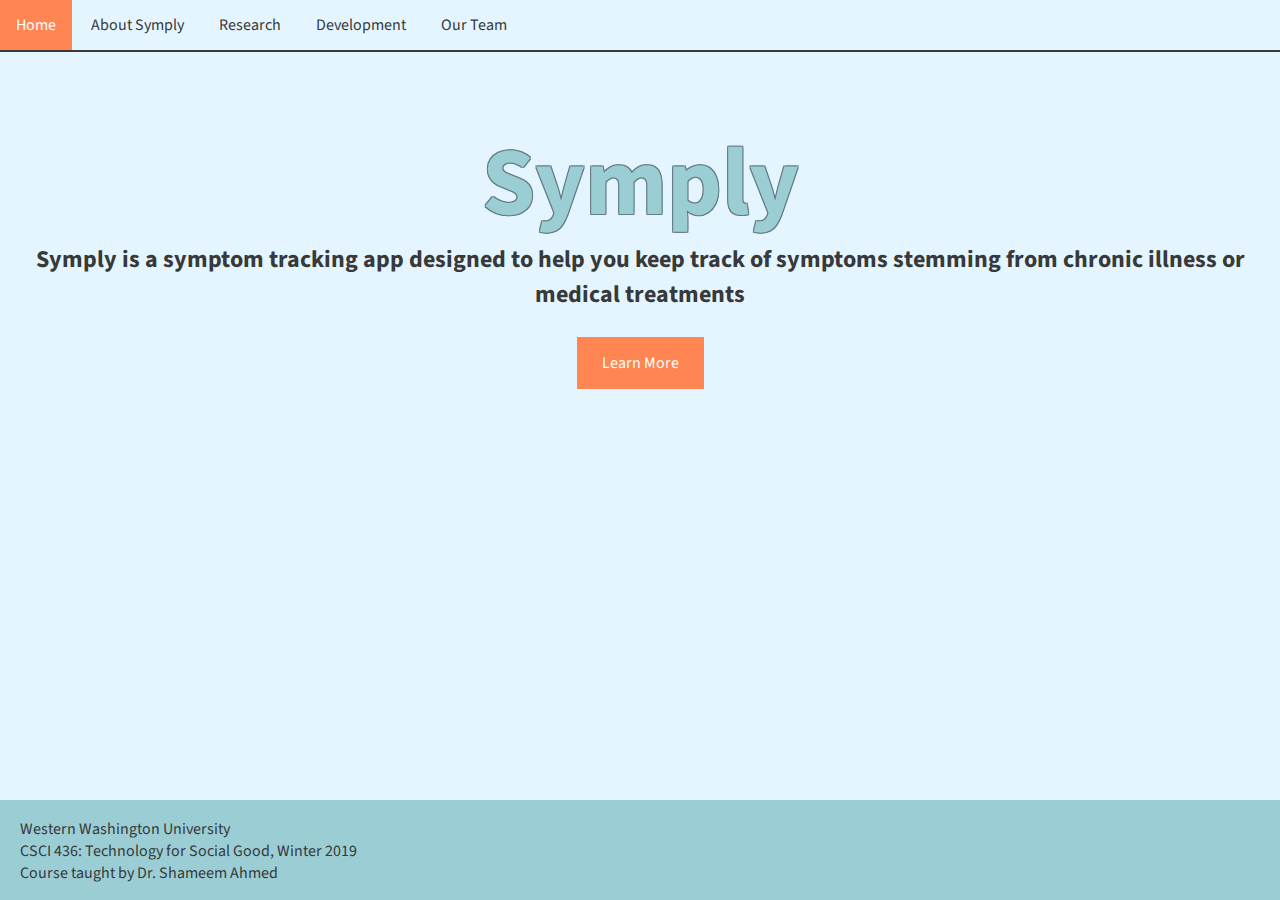
<file: index.html>
<!DOCTYPE html>
<html lang="en">
<head>
    <meta charset="UTF-8">
    <meta name="viewport" content="width=device-width, initial-scale=1.0">
    <meta http-equiv="X-UA-Compatible" content="ie=edge">
    <link rel="stylesheet" href="styles.css">
    <link href="https://fonts.googleapis.com/css?family=Source+Sans+Pro&display=swap" rel="stylesheet">
    <title>Symply</title>
</head>

<body>
    <nav class="nav_wrapper">
        <ul style="list-style-type: none;">
            <li class="active"><a href="#" style="color:white;">Home</a></li>
            <li><a href="aboutSymply.html">About Symply</a></li>
            <li><a href="research.html">Research</a></li>
            <li><a href="development.html">Development</a></li>
            <li><a href="about.html">Our Team</a></li>
        </ul>
    </nav>
  
    <div class="home-wrapper">
        <div class="title"><h1>Symply</h1></div>
        <div class="description"><h2>Symply is a symptom tracking app designed to help 
            you keep track of symptoms stemming from chronic illness or medical treatments</h2>
        </div>
        <a href="aboutSymply.html"><span class="learn-more">Learn More</span></a>
    </div>
    <footer class="home-footer">
        <div class="footer-content">
            <p>Western Washington University<br>
                CSCI 436: Technology for Social Good, Winter 2019<br>
                Course taught by Dr. Shameem Ahmed</p>
        </div>
    </footer>
</body>


</html>
</file>
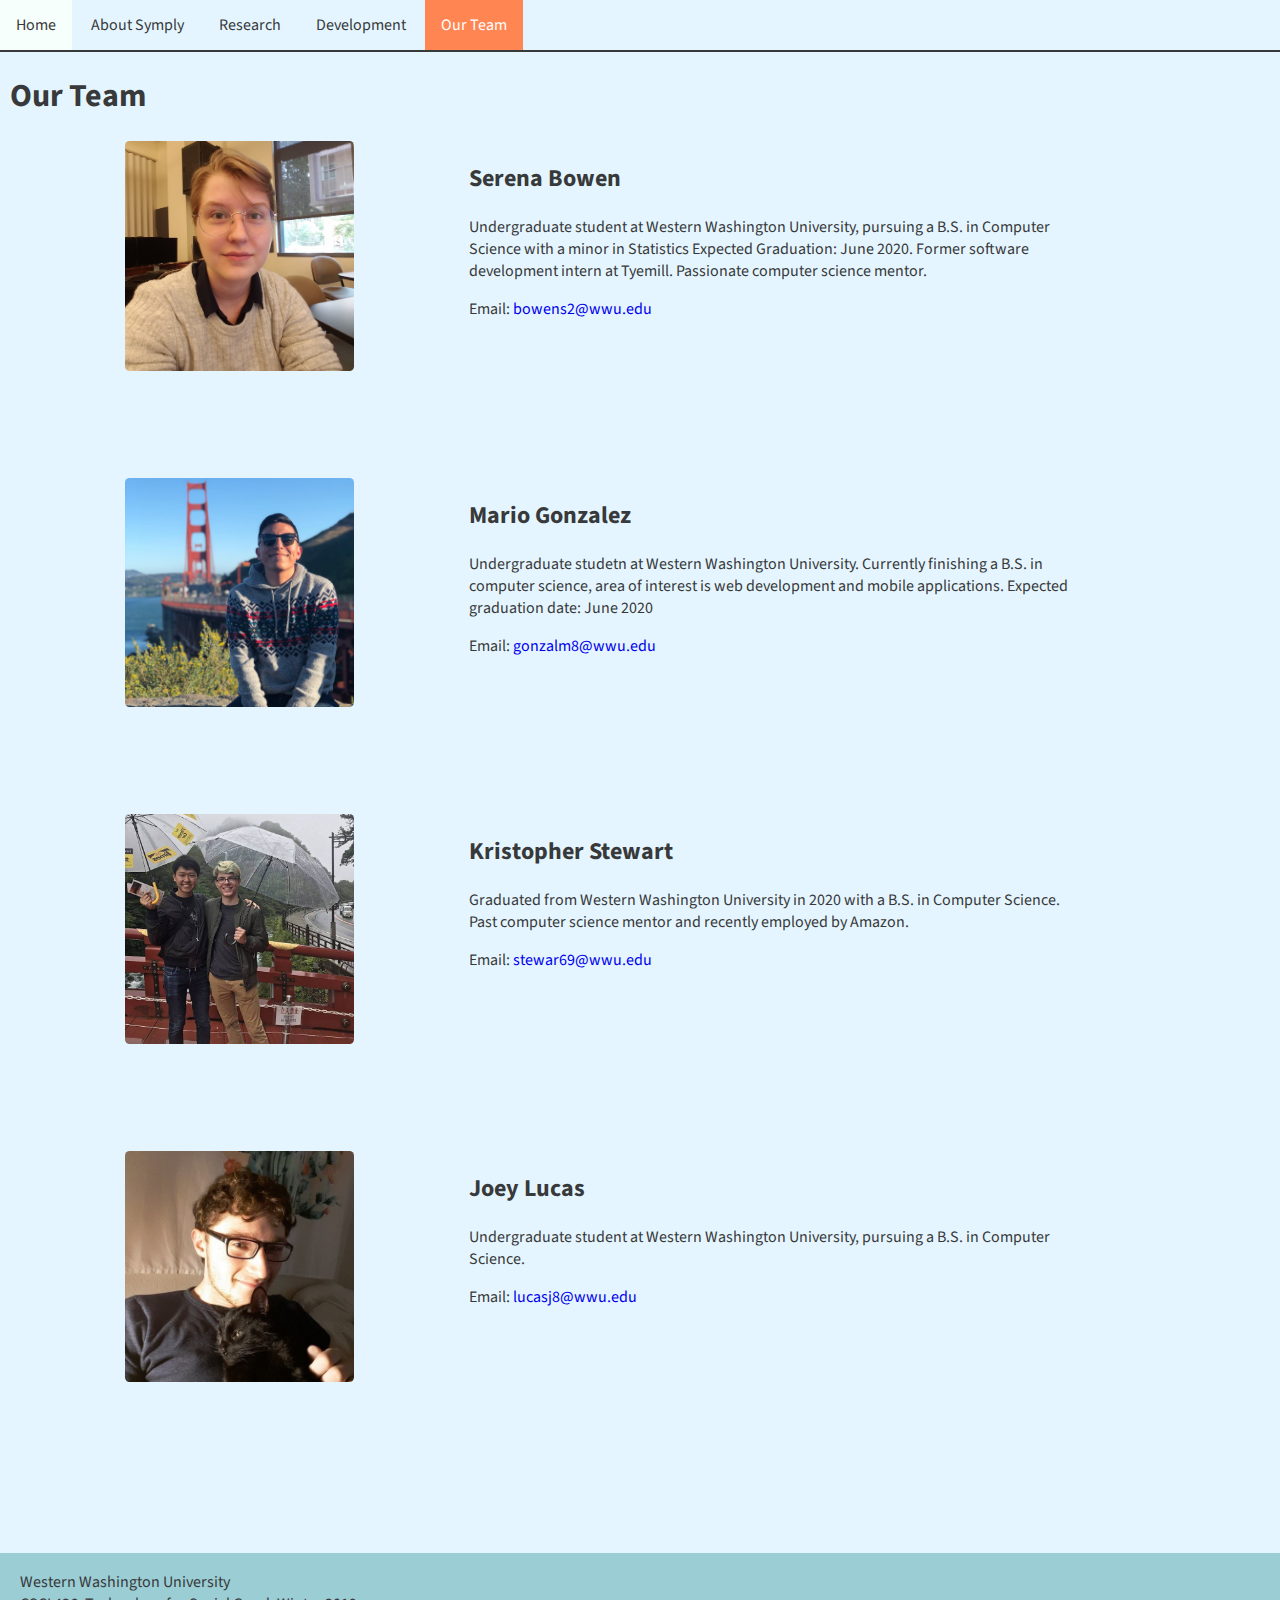
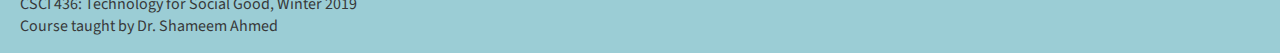
<file: about.html>
<!DOCTYPE html>
<html lang="en">
<head>
    <meta charset="UTF-8">
    <meta name="viewport" content="width=device-width, initial-scale=1.0">
    <meta http-equiv="X-UA-Compatible" content="ie=edge">
    <link rel="stylesheet" href="styles.css">
    <link href="https://fonts.googleapis.com/css?family=Source+Sans+Pro&display=swap" rel="stylesheet">
    <title>About</title>
</head>
<body>
    <nav class="nav_wrapper">
        <ul style="list-style-type: none;">
            <li><a href="index.html">Home</a></li>
            <li><a href="aboutSymply.html">About Symply</a></li>
            <li><a href="research.html">Research</a></li>
            <li><a href="development.html">Development</a></li>
            <li class="active"><a href="about.html" style="color:white;">Our Team</a></li>
        </ul>
    </nav>
    <div class="wrapper">
        <h1>Our Team</h1>
        <div class="team">
            <div class="team-memb">
                <div class="image">
                    <img src="./imgs/serena.jpg" alt="Serena Bowen">
                </div>
                <div class="memb-title">
                    <h2>Serena Bowen</h2>
                    <p>Undergraduate student at Western Washington University, pursuing a B.S. in Computer Science with a minor in Statistics
                    Expected Graduation: June 2020. Former software development intern at Tyemill. Passionate computer science mentor.</p>
                    <p>Email: <a href="mailto:bowens2@wwu.edu">bowens2@wwu.edu</a></p>
                </div>
            </div>
            <div class="team-memb">
                <div class="image">
                    <img src="./imgs/mario.jpg" alt="Mario Gonzalez">
                </div>
                <div class="memb-title">
                    <h2>Mario Gonzalez</h2> 
                    <p>Undergraduate studetn at Western Washington University. Currently finishing a B.S. in computer science, area of interest
                        is web development and mobile applications. Expected graduation date: June 2020
                    </p>
                    <p>Email: <a href="mailto:gonzalm8@wwu.edu">gonzalm8@wwu.edu</a></p>    
                </div>
            </div>
            <div class="team-memb">
                <div class="image">
                    <img src="./imgs/kris.jpg" alt="Kristopher Stewart">
                </div>
                <div class="memb-title">
                    <h2>Kristopher Stewart</h2>
                    Graduated from Western Washington University in 2020 with a B.S. in Computer Science. Past computer science mentor 
                    and recently employed by Amazon.
                    <p>Email: <a href="mailto:stewar69@wwu.edu">stewar69@wwu.edu</a></p>
                </div>
            </div>
            <div class="team-memb">
                <div class="image">
                    <img src="./imgs/joey.jpg" alt="Joey Lucas">
                </div>
                <div class="memb-title">
                    <h2>Joey Lucas</h2>
                    Undergraduate student at Western Washington University, pursuing a B.S. in Computer Science. 
                    <p>Email: <a href="mailto:lucasj8@wwu.edu">lucasj8@wwu.edu</a></p>
                </div>
            </div>
        </div>
    </div>
    <footer class="footer">
        <div class="footer-content">
            <p>Western Washington University<br>
                CSCI 436: Technology for Social Good, Winter 2019<br>
                Course taught by Dr. Shameem Ahmed</p>
        </div>
    </footer>
</body>
</html>
</file>
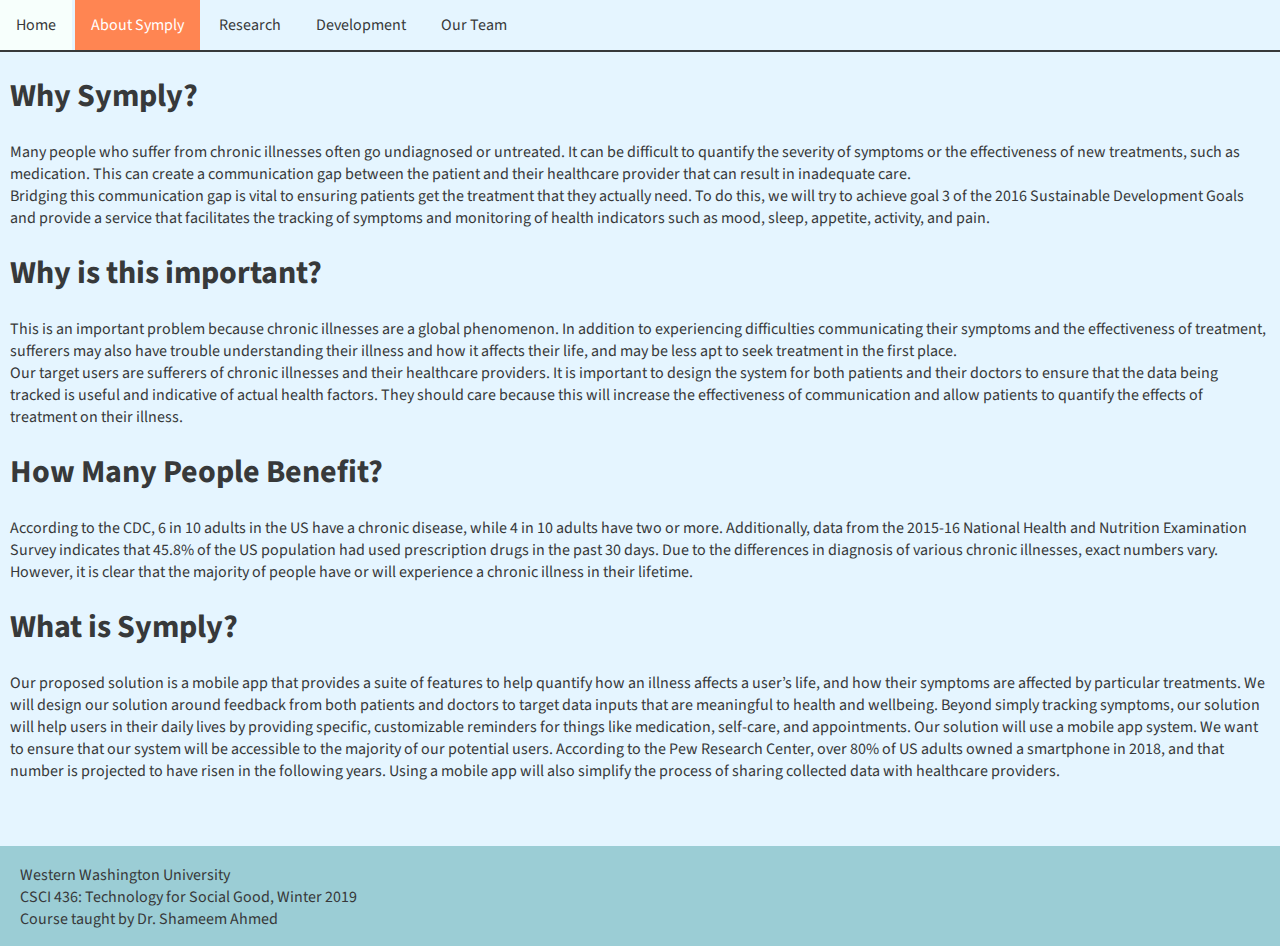
<file: aboutSymply.html>
<!DOCTYPE html>
<html lang="en">
<head>
    <meta charset="UTF-8">
    <meta name="viewport" content="width=device-width, initial-scale=1.0">
    <meta http-equiv="X-UA-Compatible" content="ie=edge">
    <link rel="stylesheet" href="styles.css">
    <link href="https://fonts.googleapis.com/css?family=Source+Sans+Pro&display=swap" rel="stylesheet">
    <title>About Symply</title>
</head>

<body>
    <nav class="nav_wrapper">
        <ul style="list-style-type: none;">
            <li><a href="index.html">Home</a></li>
            <li class="active"><a href="aboutSymply.html" style="color:white;">About Symply</a></li>
            <li><a href="research.html">Research</a></li>
            <li><a href="development.html">Development</a></li>
            <li><a href="about.html">Our Team</a></li>
        </ul>
    </nav>
    <div class="wrapper" >
        <h1>Why Symply?</h1>
        <p>
            Many people who suffer from chronic illnesses often go undiagnosed or untreated. It can be difficult to quantify the
            severity of symptoms or the effectiveness of new treatments, such as medication. This can create a communication gap
            between the patient and their healthcare provider that can result in inadequate care.
            <br>
            Bridging this communication gap is vital to ensuring patients get the treatment that they actually need. To do this, we
            will try to achieve goal 3 of the 2016 Sustainable Development Goals and provide a service that facilitates the tracking of symptoms and monitoring of health indicators such as mood,
            sleep, appetite, activity, and pain.
        </p>
        <h1>Why is this important?</h1>
        <p>
            This is an important problem because chronic illnesses are a global phenomenon. In addition to experiencing difficulties
            communicating their symptoms and the effectiveness of treatment, sufferers may also have trouble understanding their
            illness and how it affects their life, and may be less apt to seek treatment in the first place.
        <br>
            Our target users are sufferers of chronic illnesses and their healthcare providers. It is important to design the system
            for both patients and their doctors to ensure that the data being tracked is useful and indicative of actual health
            factors. They should care because this will increase the effectiveness of communication and allow patients to quantify
            the effects of treatment on their illness.
        </p>
        <h1>How Many People Benefit?</h1>
        <p>
            According to the CDC, 6 in 10 adults in the US have a chronic disease, while 4 in 10 adults have two or more.
            Additionally, data from the 2015-16 National Health and Nutrition Examination Survey indicates that 45.8% of the US
            population had used prescription drugs in the past 30 days. Due to the differences in diagnosis of various chronic
            illnesses, exact numbers vary. However, it is clear that the majority of people have or will experience a chronic
            illness in their lifetime.
        </p>
        <h1>What is Symply?</h1>
        <p>
            Our proposed solution is a mobile app that provides a suite of features to help quantify how an illness affects a user’s
            life, and how their symptoms are affected by particular treatments. We will design our solution around feedback from
            both patients and doctors to target data inputs that are meaningful to health and wellbeing.
            Beyond simply tracking symptoms, our solution will help users in their daily lives by providing specific, customizable
            reminders for things like medication, self-care, and appointments.
            
            Our solution will use a mobile app system. We want to ensure that our system will be accessible to the majority of our
            potential users. According to the Pew Research Center, over 80% of US adults owned a smartphone in 2018, and that number
            is projected to have risen in the following years. Using a mobile app will also simplify the process of sharing
            collected data with healthcare providers.
        </p>
    </div>
    <footer class="footer">
        <div class="footer-content">
            <p>Western Washington University<br>
                CSCI 436: Technology for Social Good, Winter 2019<br>
                Course taught by Dr. Shameem Ahmed</p>
        </div>
    </footer>
</body>
</html>
</file>
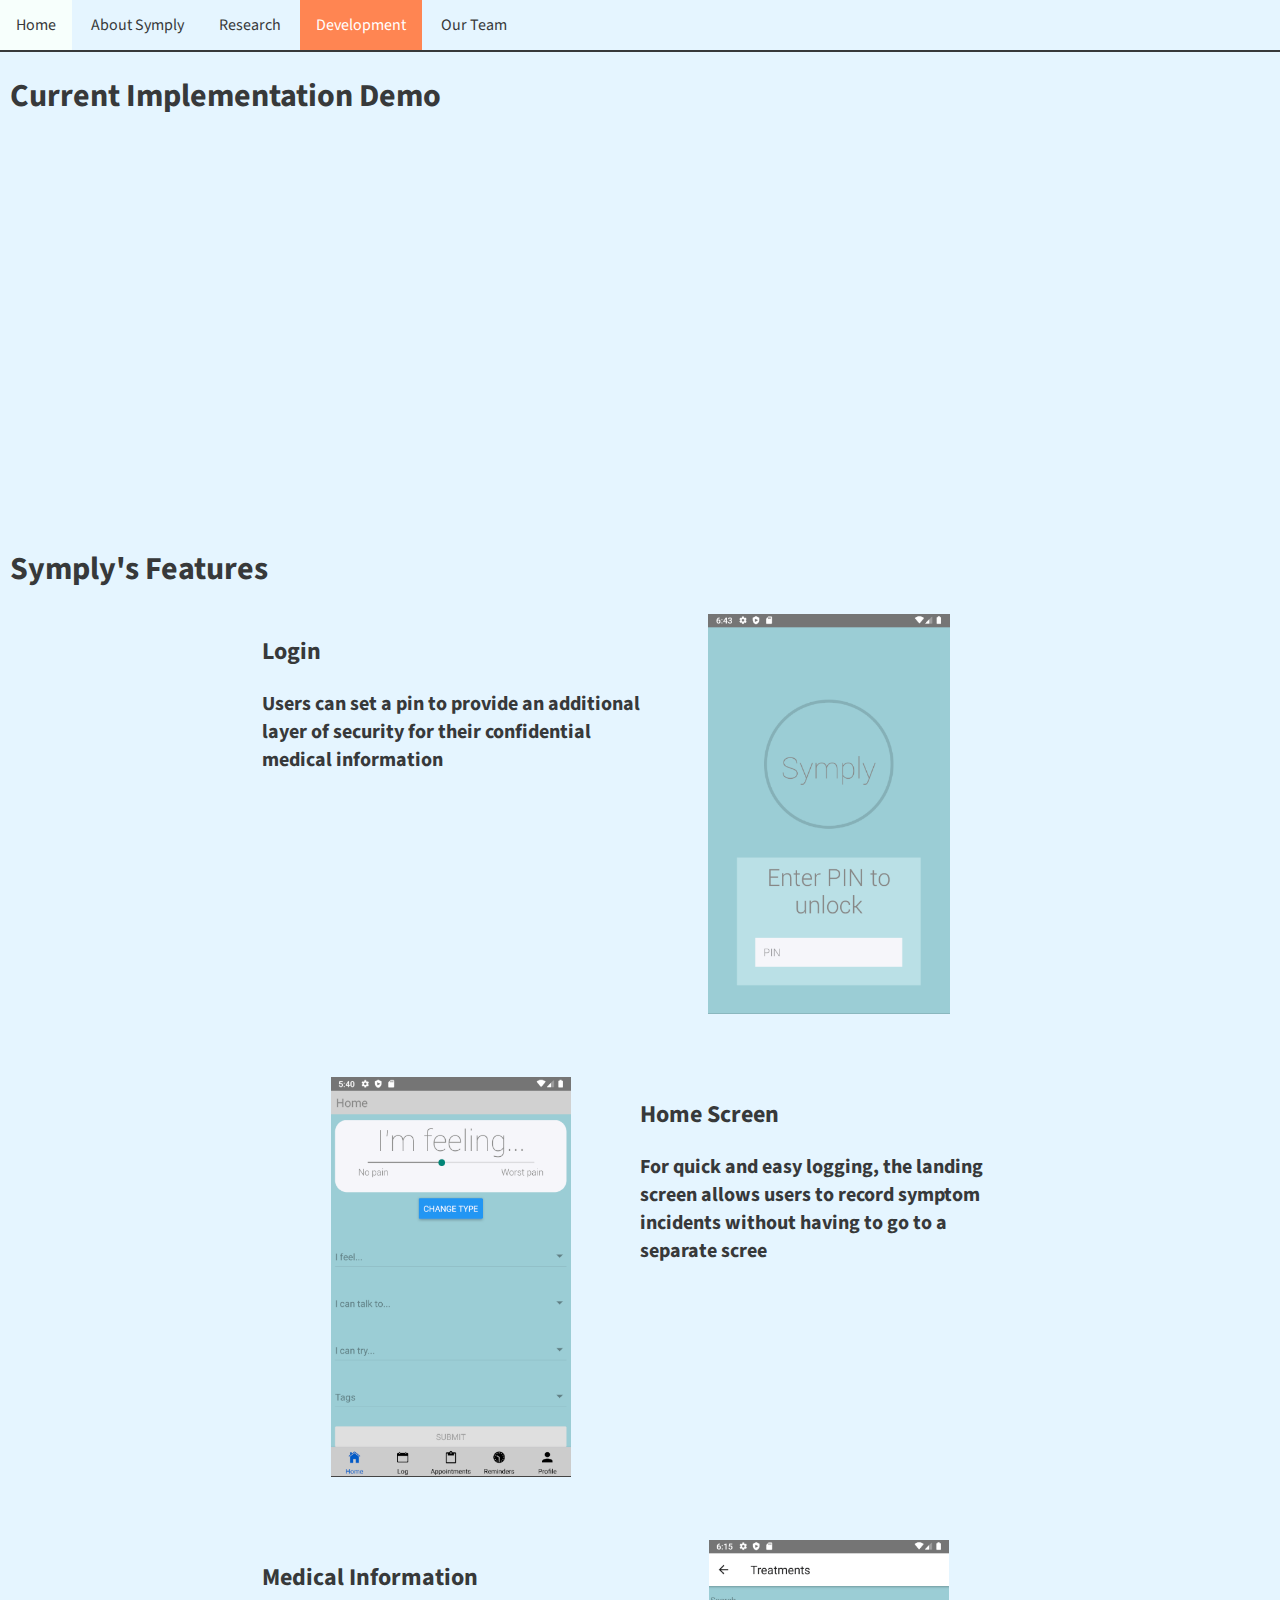
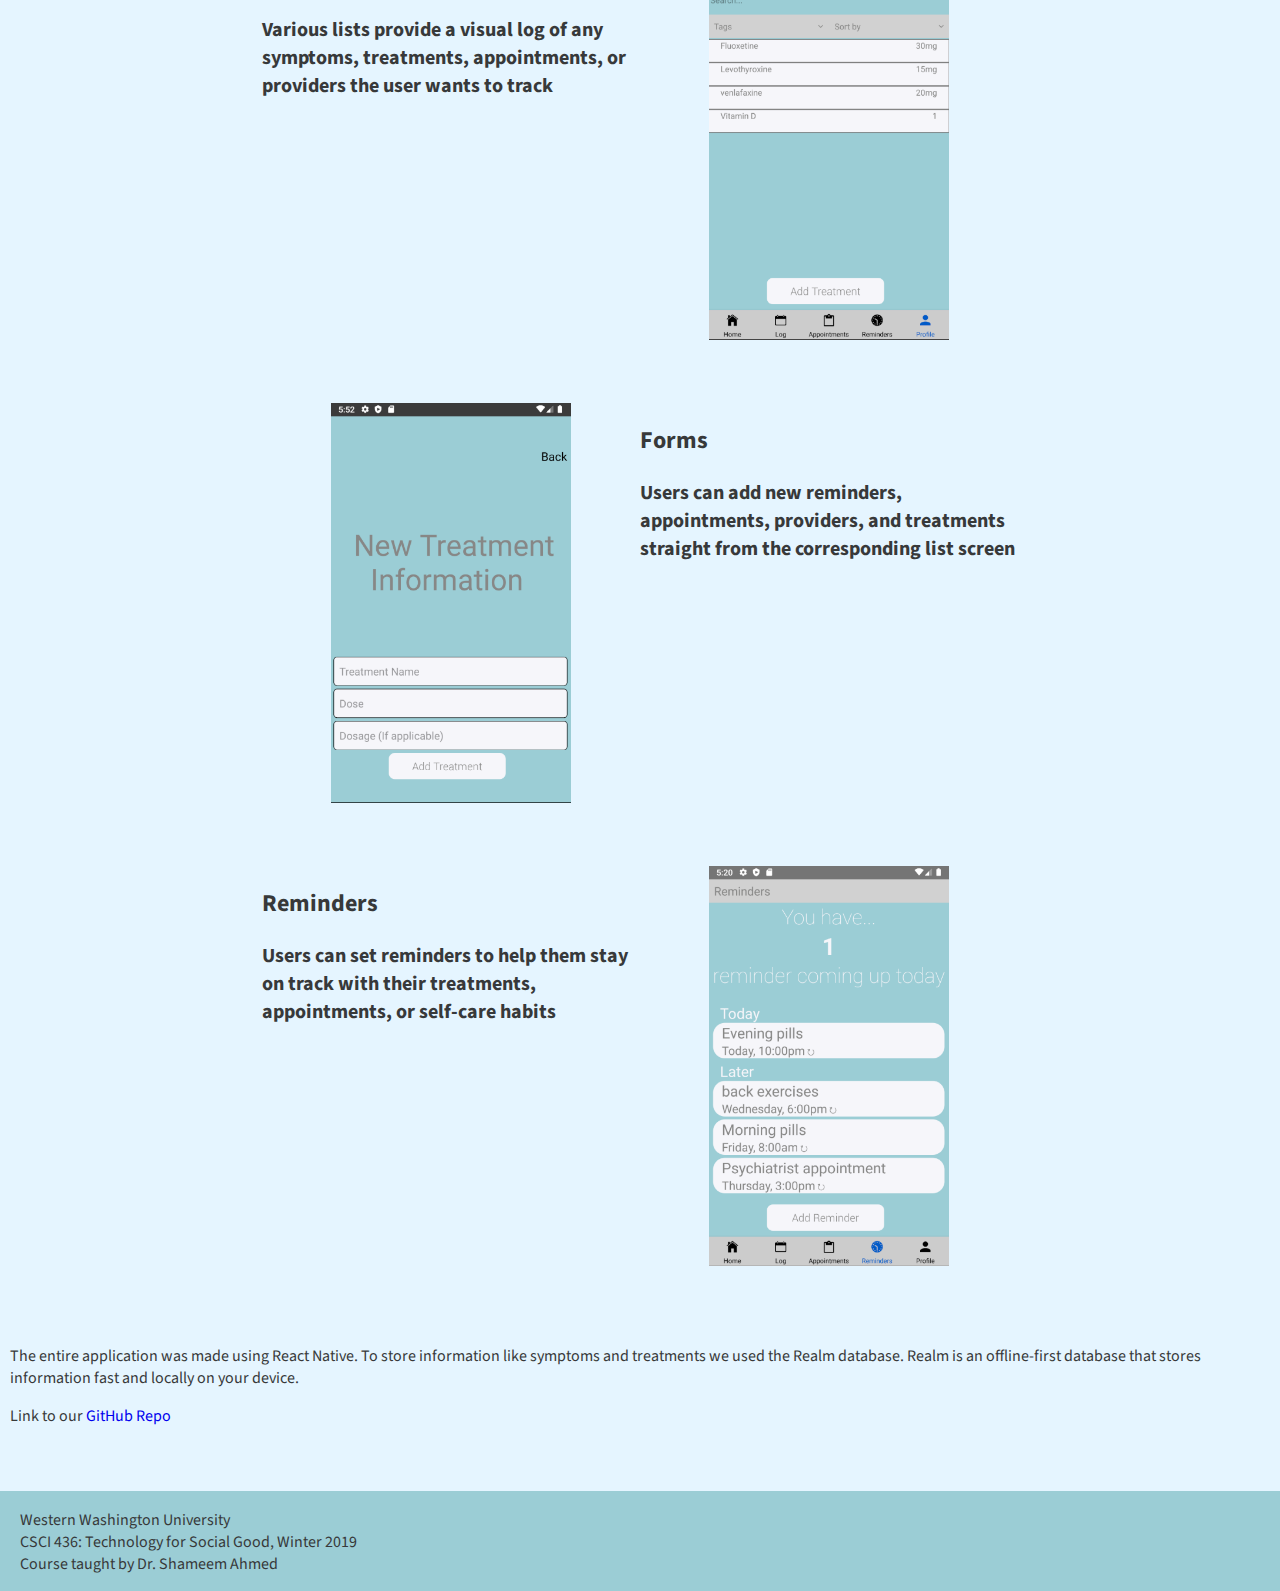
<file: development.html>
<!DOCTYPE html>
<html lang="en">
<head>
    <meta charset="UTF-8">
    <meta name="viewport" content="width=device-width, initial-scale=1.0">
    <meta http-equiv="X-UA-Compatible" content="ie=edge">
    <link rel="stylesheet" href="styles.css">
    <link href="https://fonts.googleapis.com/css?family=Source+Sans+Pro&display=swap" rel="stylesheet">
    <title>Development</title>
</head>
<body>
    <nav class="nav_wrapper">
        <ul style="list-style-type: none;">
            <li><a href="index.html">Home</a></li>
            <li><a href="aboutSymply.html">About Symply</a></li>
            <li><a href="research.html">Research</a></li>
            <li class="active"><a href="development.html" style="color:white;">Development</a></li>
            <li><a href="about.html">Our Team</a></li>
        </ul>
    </nav>
    <div class="wrapper">
        <h1>Current Implementation Demo</h1>
        <div class="video">
            <span class="video-player"><iframe width="560" height="315" src="https://www.youtube.com/embed/Gx6wQtNVl1w" frameborder="0"
                allow="accelerometer; autoplay; encrypted-media; gyroscope; picture-in-picture" allowfullscreen></iframe></span>
        </div>
        <h1>Symply's Features</h1>
        <div class="card-container">
            <div class="card">
                <div class="feature-image">
                    <img class="feature-image-right" src="./finalPrototype/pin.png" alt="Login Screen" />
                </div>
                <div class="feature-title"><h2>Login</h2></div>
                <div class="feature-desc"><h4>Users can set a pin to provide an additional layer of security for their confidential medical information</h4></div>
            </div>
            <div class="card-flipped">
                <div class="feature-image">
                    <img class="feature-image-left" src="./finalPrototype/logging.png" alt="Home Screen" />
                </div>
                <div class="feature-title"><h2>Home Screen</h2></div>
                <div class="feature-desc"><h4>For quick and easy logging, the landing screen allows users to record symptom incidents without having to go to a
                separate scree</h4></div>
            </div>
            <div class="card">
                <div class="feature-image">
                    <img class="feature-image-right" src="./finalPrototype/treatment.png" alt="Medical Information" />
                </div>
                <div class="feature-title"><h2>Medical Information</h2></div>
                <div class="feature-desc"><h4>Various lists provide a visual log of any symptoms, treatments, appointments, or providers the user wants to track</h4></div>
            </div>
            <div class="card-flipped">
                <div class="feature-image">
                    <img class="feature-image-left" src="./finalPrototype/addTreatment.png" alt="Add treatment form" />
                </div>
                <div class="feature-title"><h2>Forms</h2></div>
                <div class="feature-desc"><h4>Users can add new reminders, appointments, providers, and treatments straight from the corresponding list screen</h4></div>
            </div>
            <div class="card">
                <div class="feature-image">
                    <img class="feature-image-right" src="./finalPrototype/reminders.png" alt="Reminders" />
                </div>
                <div class="feature-title"><h2>Reminders</h2></div>
                <div class="feature-desc"><h4>Users can set reminders to help them stay on track with their treatments, appointments, or self-care habits</h4></div>
            </div>
        </div>
        <p>The entire application was made using React Native. To store information like symptoms and treatments we used the
            Realm database.
            Realm is an offline-first database that stores information fast and locally on your device.</p>
        <p>Link to our <a href="#">GitHub Repo</a></p>
    </div>
    <footer class="footer">
        <div class="footer-content">
            <p>Western Washington University<br>
                CSCI 436: Technology for Social Good, Winter 2019<br>
                Course taught by Dr. Shameem Ahmed</p>
        </div>
    </footer>
</body>
</html>
</file>
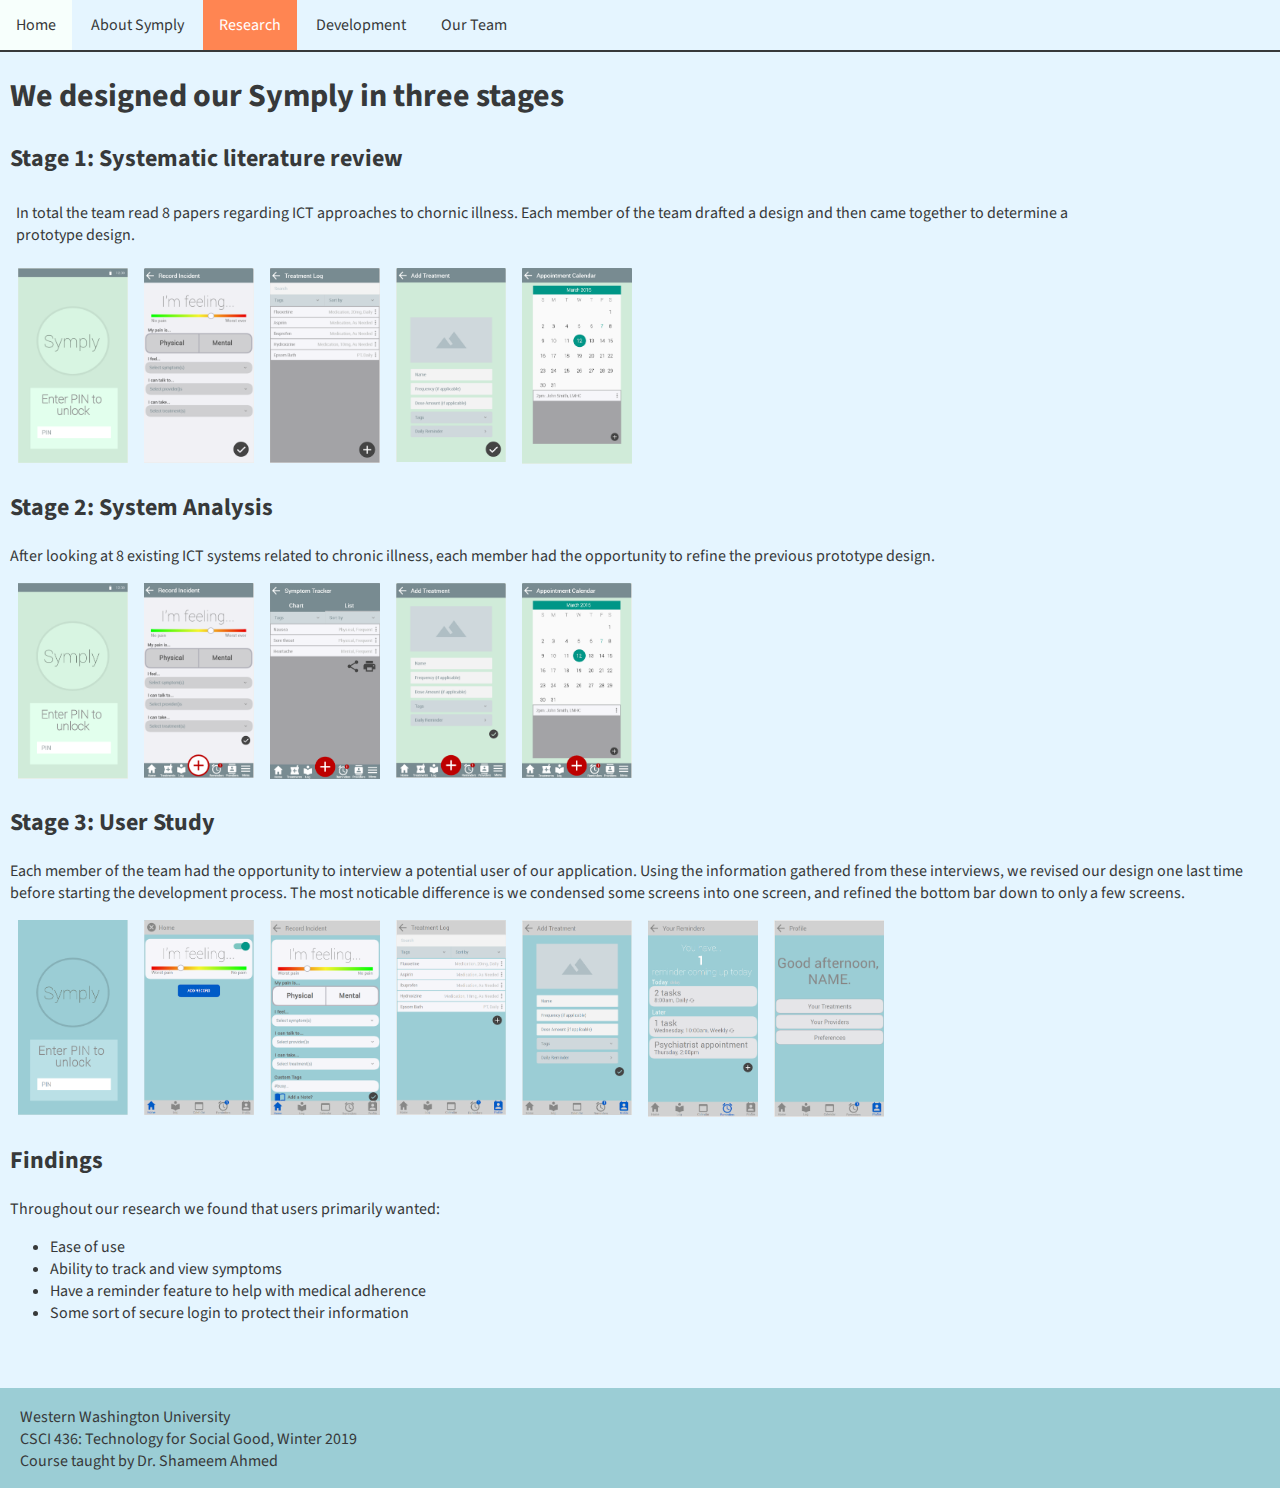
<file: research.html>
<!DOCTYPE html>
<html lang="en">
<head>
    <meta charset="UTF-8">
    <meta name="viewport" content="width=device-width, initial-scale=1.0">
    <meta http-equiv="X-UA-Compatible" content="ie=edge">
    <link rel="stylesheet" href="styles.css">
    <link href="https://fonts.googleapis.com/css?family=Source+Sans+Pro&display=swap" rel="stylesheet">
    <title>R&amp;M</title>
</head>

<body>
    <nav class="nav_wrapper">
        <ul style="list-style-type: none;">
            <li><a href="index.html">Home</a></li>
            <li><a href="aboutSymply.html">About Symply</a></li>
            <li class="active"><a href="research.html" style="color:white;">Research</a></li>
            <li><a href="development.html">Development</a></li>
            <li><a href="about.html">Our Team</a></li>
        </ul>
    </nav>
    <div class="wrapper">
        <h1>We designed our Symply in three stages</h1>
        <div class="lit-review">
            <h2>Stage 1: Systematic literature review</h2>
            <p>In total the team read 8 papers regarding ICT approaches to chornic illness. Each member of the team drafted a design 
                and then came together to determine a prototype design.
            </p>
            <div class="images-container">
                <!-- Images used to open the lightbox -->
                <div class="row">
                    <div class="column">
                        <img src="hw2/firstPin.png" onclick="openModal(1);currentSlide(1,1)" class="hover-shadow">
                    </div>
                    <div class="column">
                        <img src="hw2/homeScreen.png" onclick="openModal(1);currentSlide(2,1)" class="hover-shadow">
                    </div>
                    <div class="column">
                        <img src="hw2/treatment.png" onclick="openModal(1);currentSlide(3,1)" class="hover-shadow">
                    </div>
                    <div class="column">
                        <img src="hw2/addTreat.png" onclick="openModal(1);currentSlide(4,1)" class="hover-shadow">
                    </div>
                    <div class="column">
                        <img src="hw2/calendar.png" onclick="openModal(1);currentSlide(4,1)" class="hover-shadow">
                    </div>
                </div>
                
                <!-- The Modal/Lightbox -->
                <div id="myModal1" class="modal">
                    <span class="close cursor" onclick="closeModal(1)">&times;</span>
                    <div class="modal-content">
                
                        <div class="mySlides1">
                            <div class="numbertext">1 / 5</div>
                            <img src="hw2/firstPin.png" style="width:100%">
                        </div>
                
                        <div class="mySlides1">
                            <div class="numbertext">2 / 5</div>
                            <img src="hw2/homeScreen.png" style="width:100%">
                        </div>
                
                        <div class="mySlides1">
                            <div class="numbertext">3 / 5</div>
                            <img src="hw2/treatment.png"   style="width:100%">
                        </div>
                
                        <div class="mySlides1">
                            <div class="numbertext">4 / 5</div>
                            <img src="hw2/addTreat.png" style="width:100%">
                        </div>
                        <div class="mySlides1">
                            <div class="numbertext">5 / 5</div>
                            <img src="hw2/calendar.png" style="width:100%">
                        </div>
                
                        <!-- Next/previous controls -->
                        <a class="prev" onclick="plusSlides(-1,1)">&#10094;</a>
                        <a class="next" onclick="plusSlides(1,1)">&#10095;</a>
                    </div>
                </div>
            </div>
        </div>
        <div class="sys-review">
            <h2>Stage 2: System Analysis</h2>
            <p>After looking at 8 existing ICT systems related to chronic illness, each member had the opportunity to refine the previous
                    prototype design. 
            </p>
            <div class="images-container">
                <!-- Images used to open the lightbox -->
                <div class="row">
                    <div class="column">
                        <img src="hw3/pinv2.png" onclick="openModal(2);currentSlide(1,2)" class="hover-shadow">
                    </div>
                    <div class="column">
                        <img src="hw3/homev2.png" onclick="openModal(2);currentSlide(2,2)" class="hover-shadow">
                    </div>
                    <div class="column">
                        <img src="hw3/exportv2.png" onclick="openModal(2);currentSlide(3,2)" class="hover-shadow">
                    </div>
                    <div class="column">
                        <img src="hw3/addTreatv2.png" onclick="openModal(2);currentSlide(4,2)" class="hover-shadow">
                    </div>
                    <div class="column">
                        <img src="hw3/calendarv2.png" onclick="openModal(2);currentSlide(5,2)" class="hover-shadow">
                    </div>
                </div>
            
                <!-- The Modal/Lightbox -->
                <div id="myModal2" class="modal">
                    <span class="close cursor" onclick="closeModal(2)">&times;</span>
                    <div class="modal-content">
            
                        <div class="mySlides2">
                            <div class="numbertext">1 / 5</div>
                            <img src="hw3/pinv2.png" style="width:100%">
                        </div>
            
                        <div class="mySlides2">
                            <div class="numbertext">2 / 5</div>
                            <img src="hw3/homev2.png" style="width:100%">
                        </div>
            
                        <div class="mySlides2">
                            <div class="numbertext">3 / 5</div>
                            <img src="hw3/exportv2.png" style="width:100%">
                        </div>
            
                        <div class="mySlides2">
                            <div class="numbertext">4 / 5</div>
                            <img src="hw3/addTreatv2.png" style="width:100%">
                        </div>
                        <div class="mySlides2">
                            <div class="numbertext">5 / 5</div>
                            <img src="hw3/calendarv2.png" style="width:100%">
                        </div>
            
                        <!-- Next/previous controls -->
                        <a class="prev" onclick="plusSlides(-1,2)">&#10094;</a>
                        <a class="next" onclick="plusSlides(1,2)">&#10095;</a>
            
                    </div>
                </div>
            </div>
        </div>
        <div class="usr-review">
            <h2>Stage 3: User Study</h2>
            <P>Each member of the team had the opportunity to interview a potential user of our application. Using the information gathered 
                    from these interviews, we revised our design one last time before starting the development process. The most noticable difference is we condensed
                    some screens into one screen, and refined the bottom bar down to only a few screens.
            </p>
            <div class="images-container">
                <!-- Images used to open the lightbox -->
                <div class="row">
                    <div class="column">
                        <img src="hw4/pinv3.png" onclick="openModal(3);currentSlide(1,3)" class="hover-shadow">
                    </div>
                    <div class="column">
                        <img src="hw4/quickLog.png" onclick="openModal(3);currentSlide(2,3)" class="hover-shadow">
                    </div>
                    <div class="column">
                        <img src="hw4/loggingv3.png" onclick="openModal(3);currentSlide(3,3)" class="hover-shadow">
                    </div>
                    <div class="column">
                        <img src="hw4/treatmentv3.png" onclick="openModal(3);currentSlide(4,3)" class="hover-shadow">
                    </div>
                    <div class="column">
                        <img src="hw4/addTreatv3.png" onclick="openModal(3);currentSlide(5,3)" class="hover-shadow">
                    </div>
                    <div class="column">
                        <img src="hw4/reminders.png" onclick="openModal(3);currentSlide(6,3)" class="hover-shadow">
                    </div>
                    <div class="column">
                        <img src="hw4/profile.png" onclick="openModal(3);currentSlide(7,3)" class="hover-shadow">
                    </div>
                </div>
            
                <!-- The Modal/Lightbox -->
                <div id="myModal3" class="modal">
                    <span class="close cursor" onclick="closeModal(3)">&times;</span>
                    <div class="modal-content">
            
                        <div class="mySlides3">
                            <div class="numbertext">1 / 7</div>
                            <img src="hw4/pinv3.png" style="width:100%">
                        </div>
            
                        <div class="mySlides3">
                            <div class="numbertext">2 / 7</div>
                            <img src="hw4/quickLog.png" style="width:100%">
                        </div>
                        <div class="mySlides3">
                            <div class="numbertext">3 / 7</div>
                            <img src="hw4/loggingv3.png" style="width:100%">
                        </div>
            
                        <div class="mySlides3">
                            <div class="numbertext">4 / 7</div>
                            <img src="hw4/treatmentv3.png" style="width:100%">
                        </div>
            
                        <div class="mySlides3">
                            <div class="numbertext">5 / 7</div>
                            <img src="hw4/addTreatv3.png" style="width:100%">
                        </div>
                        <div class="mySlides3">
                            <div class="numbertext">6 / 7</div>
                            <img src="hw4/reminders.png" style="width:100%">
                        </div>
                        <div class="mySlides3">
                            <div class="numbertext">7 / 7</div>
                            <img src="hw4/profile.png" style="width:100%">
                        </div>
            
                        <!-- Next/previous controls -->
                        <a class="prev" onclick="plusSlides(-1,3)">&#10094;</a>
                        <a class="next" onclick="plusSlides(1,3)">&#10095;</a>
            
                    </div>
                </div>
            </div>
        </div>
        <div class="findings">
            <h2>Findings</h2>
            <p>Throughout our research we found that users primarily wanted:</p>
            <ul>
                <li>Ease of use</li>
                <li>Ability to track and view symptoms</li>
                <li>Have a reminder feature to help with medical adherence</li>
                <li>Some sort of secure login to protect their information</li>
            </ul>
        </div>
    </div>
    <footer class="footer">
        <div class="footer-content">
            <p>Western Washington University<br>
            CSCI 436: Technology for Social Good, Winter 2019<br>
            Course taught by Dr. Shameem Ahmed</p>
        </div>
    </footer>
</body>


<script src="slider.js"></script>
</html>
</file>
<file: styles.css>
body{
    margin: 0;
    height: 100%;
    font-family: 'Source Sans Pro', sans-serif;
    background-color: #e5f5ff;
    color: #37393a;
}

*{
    box-sizing: border-box;
}

*:before,
*:after {
 box-sizing: border-box;
}

.nav_wrapper{
    position: relative;
    right: 0;
    border-bottom: 2px solid #37393a;
}

.nav_wrapper ul{
    list-style-type: none;
    margin: 0;
    padding: 0;
}

.nav_wrapper li{
    display: inline;
    padding:14px 0;
    margin:0;
}

.nav_wrapper li a:not(.active){
    display: inline-block;
    color: #37393a;
    text-align: center;
    padding: 14px 16px;
    text-decoration: none;
}

.nav_wrapper li.active{
    background-color: #ff8552;
    color:#f7fffc;
}

.nav_wrapper li:hover:not(.active){
    background-color: #f7fffc;
}

.home-wrapper{
    display: grid;
    position: relative;
    text-align: center;
    grid-template-rows: repeat(3,150px);
}
.wrapper{
    margin-right: auto;
    margin-left:  auto; 
    padding-right: 10px;
    padding-left:  10px; 
    margin-bottom:5%;
}

.title{
    font-size: 3em;
    color:#9bcdd5;
    text-shadow: 
    -1px -1px 0 #627c85,  
    1px -1px 0 #627c85,
    -1px 1px 0 #627c85,
     1px 1px 0 #627c85;
}

.description{
    margin:auto;
}

.learn-more{
    position: relative;
    background-color: #ff8552;  
    padding:15px 25px; 
    margin-top:15%;
    color:#f7fffc;
}

a{
    text-decoration: none;
}

.card-container{
    display: flex;
    flex-direction: column;
}

.card{
    display: grid;
    grid-template-areas: 
    "title image"
    "description image";
    grid-template-columns: 1fr 1fr;
    grid-template-rows: 50px 350px;
    width:60%;
    margin:auto;
    padding-bottom:5%;
}

.card-flipped{
    display: grid;
    grid-template-areas: 
    "image title"
    "image description";
    grid-template-columns: 1fr 1fr;
    grid-template-rows: 50px 350px;
    width:60%;
    margin:auto;
    padding-bottom:5%;
}

.feature-title{
    grid-area:title;
    /* border: 1px dashed purple; */
}

.feature-desc{
    grid-area: description;
    font-size: 1.25em;
    /* border: 1px dashed orange; */
}

.feature-image{
    grid-area: image;
    /* background:red;
    border: 1px dashed green; */
    display: flex;
}

.feature-image-right{
    display: block;
    max-height: 100%;
    margin-left:auto;
    margin-right: auto;
}

.feature-image-left{
    display: block;
    max-height: 100%;
    margin-left:auto;
    margin-right: auto;
}

.row{
    display: flex;
    flex-direction: row;
}

.row > .column {
  padding: 0 8px;
}

.row:after {
  content: "";
  display: table;
  clear: both;
}

/* Create four equal columns that floats next to eachother */
.column {
  width:10%;
}

.column img{
    max-width: 100%;
}

/* The Modal (background) */
.modal {
  display: none;
  position: fixed;
  z-index: 1;
  padding-top: 100px;
  left: 0;
  top: 0;
  width: 100%;
  height: 100%;
  overflow: auto;
  background-color: black;
}

.lit-review p{
    padding: 6px;
    width: 85%;
}

/* Modal Content */
.modal-content {
  position: relative;
  background-color: #f7fffc;
  margin: auto;
  padding: 0;
  max-width: max-content;
}

/* The Close Button */
.close {
  color: white;
  position: absolute;
  top: 10px;
  right: 25px;
  font-size: 35px;
  font-weight: bold;
}

.close:hover,
.close:focus {
  color: #999;
  text-decoration: none;
  cursor: pointer;
}

/* Hide the slides by default */
.mySlides {
  display: none;
}

/* Next & previous buttons */
.prev,
.next {
  cursor: pointer;
  position: absolute;
  top: 50%;
  width: auto;
  padding: 16px;
  margin-top: -50px;
  color: white;
  font-weight: bold;
  font-size: 20px;
  transition: 0.6s ease;
  border-radius: 0 3px 3px 0;
  user-select: none;
  -webkit-user-select: none;
}

/* Position the "next button" to the right */
.next {
  right: 0;
  border-radius: 3px 0 0 3px;
}

/* On hover, add a black background color with a little bit see-through */
.prev:hover,
.next:hover {
  background-color: rgba(0, 0, 0, 0.8);
}

/* Number text (1/3 etc) */
.numbertext {
  color: #f7fffc;
  font-size: 12px;
  padding: 8px 12px;
  position: absolute;
  top: 0;
}

/* Caption text */
.caption-container {
  text-align: center;
  background-color: black;
  padding: 2px 16px;
  color: #f7fffc;
}

img.demo {
  opacity: 0.6;
}

.active,
.demo:hover {
  opacity: 1;
}

img.hover-shadow {
  transition: 0.3s;
}

.hover-shadow:hover {
  box-shadow: 0 4px 8px 0 rgba(0, 0, 0, 0.2), 0 6px 20px 0 rgba(0, 0, 0, 0.19);
}

.video{
  margin:auto;
  max-width: max-content;
  padding-bottom:5%;

}

.team{
    width:85%;
    display: flex;
    flex-direction: column;
}

.team-memb{
   display: grid;
   grid-template-areas: 
   "image desc";
   grid-template-columns: .75fr 1fr;
   margin-bottom: 5%;
   padding-bottom: 5%;
}

.team-memb .image img{
    display: block;
    border-radius: 2%;
    max-width: 50%;
    margin-left:auto;
    margin-right: auto;
}

.footer{
    position: relative;
    height:100px;
    width: 100%;
    background-color: #9bcdd5;
    color: #37393a;
}

.home-footer{
    position: fixed;
    bottom: 0;
    height:100px;
    width: 100%;
    background-color: #9bcdd5;
    color: #37393a;
}

.footer-content{
    padding-top:2px;
    padding-left:20px;
}
</file>
